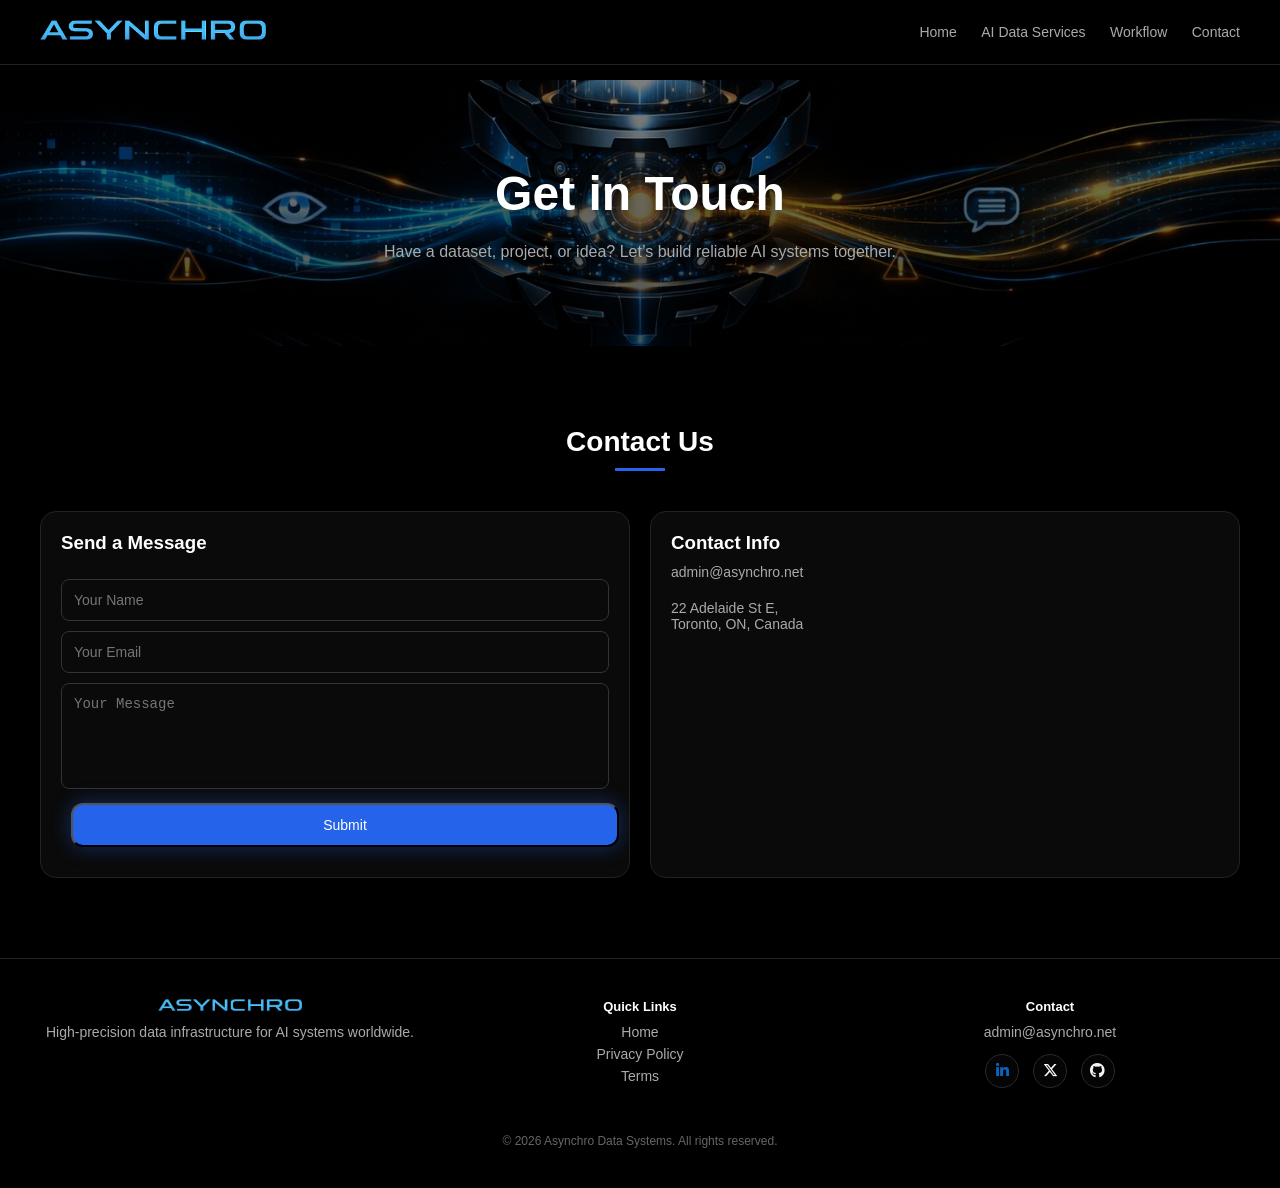
<file: contact.html>
<!DOCTYPE html>
<html lang="en">
<head>
  <meta charset="UTF-8" />
  <meta name="viewport" content="width=device-width, initial-scale=1.0" />
  <title>Contact - Asynchro Data Systems</title>
  <link rel="icon" type="image/png" href="./asynup.png" />
  <meta property="og:image" content="./asynup.png" />
  <meta property="og:type" content="website" />
  <meta name="twitter:card" content="summary_large_image" />
  <meta name="twitter:image" content="./asynup.png" />
  <link rel="stylesheet" href="style.css" />
  <link rel="stylesheet" href="https://cdnjs.cloudflare.com/ajax/libs/font-awesome/6.5.2/css/all.min.css" />
</head>
<body>

<nav>
  <a href="/">
    <img src="./asynclog.png" alt="Logo" style="height:20px;" />
  </a>
  <div>
    <a href="/" class="nav-link">Home</a>
    <a href="/#services" class="nav-link">AI Data Services</a>
    <a href="/#process" class="nav-link">Workflow</a>
    <a href="./contact.html" class="nav-link">Contact</a>
  </div>
</nav>

<section class="hero contact-hero">
  <div class="container">
    <h1>Get in Touch</h1>
    <p style="text-align:center;">
      Have a dataset, project, or idea? Let’s build reliable AI systems together.
    </p>
  </div>
</section>

<section>
  <div class="container">
    <h2>Contact Us</h2>

    <div class="grid" style="margin-top:40px;">

      <div class="card">
        <h3>Send a Message</h3>
        <form action="#" method="POST" style="margin-top:15px;">
          <input type="text" placeholder="Your Name" required />
          <input type="email" placeholder="Your Email" required />
          <textarea placeholder="Your Message" rows="5" required></textarea>
          <button type="submit" class="btn primary" style="width:100%;">Submit</button>
        </form>
      </div>

      <div class="card">
        <h3>Contact Info</h3>
        <p style="margin-top:10px;">admin@asynchro.net</p>

        <p style="margin-top:20px;">
          22 Adelaide St E,<br/>
          Toronto, ON, Canada
        </p>

        <div style="margin-top:15px;">
          <iframe 
            src="https://www.google.com/maps?q=22+Adelaide+St+E,+Toronto,+ON,+Canada&output=embed"
            width="100%" 
            height="200" 
            style="border:0; border-radius:10px;" 
            allowfullscreen="" 
            loading="lazy">
          </iframe>
        </div>

      </div>

    </div>
  </div>
</section>

<footer>
  <div class="footer-grid">

    <div class="footer-col">
      <img src="./asynclog.png" alt="Logo" style="height:12.84px; margin-bottom:10px;" />
      <p>High-precision data infrastructure for AI systems worldwide.</p>
    </div>

    <div class="footer-col">
      <h4>Quick Links</h4>
      <a href="index.html">Home</a><br/>
      <a href="policy.html">Privacy Policy</a><br/>
      <a href="terms.html">Terms</a>
    </div>

    <div class="footer-col">
      <h4>Contact</h4>
      <p>admin@asynchro.net</p>
      <div class="social-links" style="margin-top:14px;">
        <a href="#" aria-label="LinkedIn"><i class="fa-brands fa-linkedin-in" aria-hidden="true"></i></a>
        <a href="#" aria-label="X"><i class="fa-brands fa-x-twitter" aria-hidden="true"></i></a>
        <a href="#" aria-label="GitHub"><i class="fa-brands fa-github" aria-hidden="true"></i></a>
      </div>
    </div>

  </div>

  <div style="text-align:center; margin-top:40px; color:#666; font-size:12px;">
    © 2026 Asynchro Data Systems. All rights reserved.
  </div>
</footer>

</body>
</html>
</file>
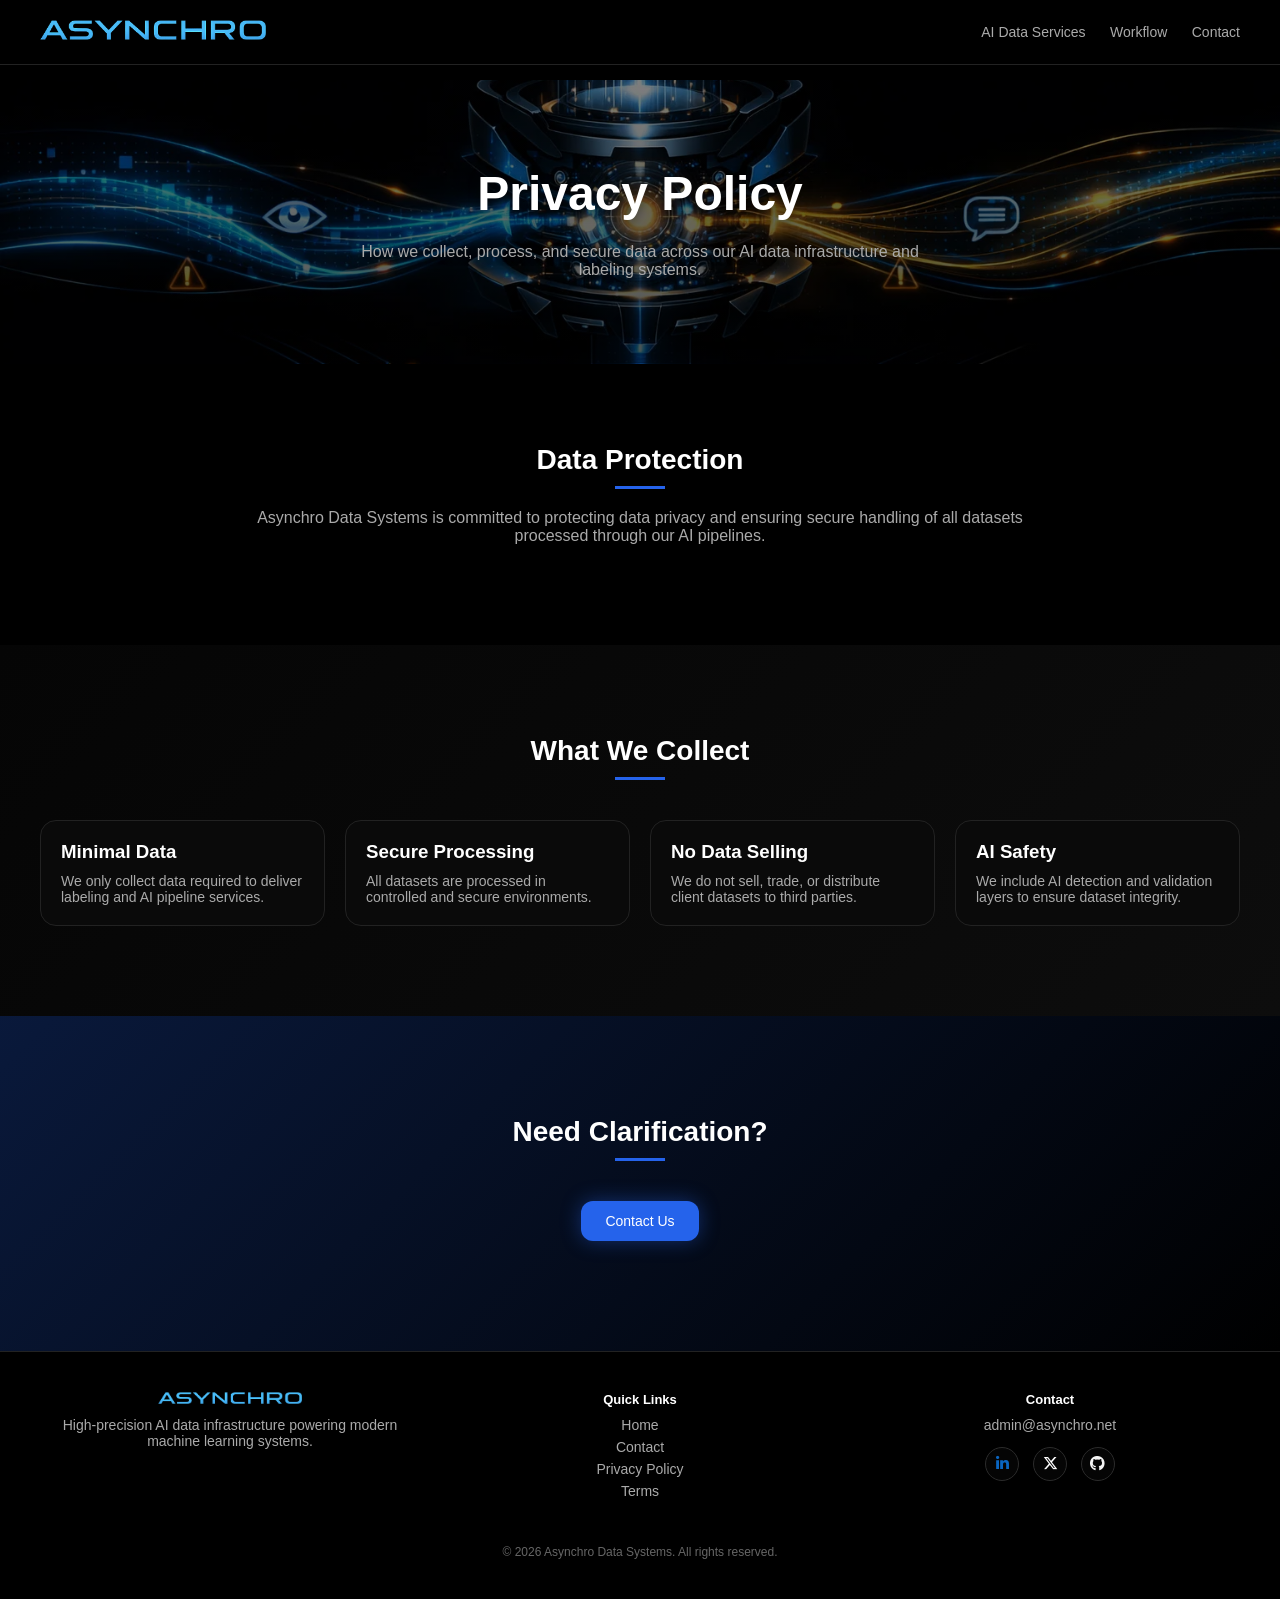
<file: policy.html>
<!DOCTYPE html>
<html lang="en">
<head>
  <meta charset="UTF-8" />
  <meta name="viewport" content="width=device-width, initial-scale=1.0" />
  <title>Privacy Policy - Asynchro Data Systems</title>
  <link rel="icon" type="image/png" href="./asynup.png" />
  <meta property="og:image" content="./asynup.png" />
  <meta property="og:type" content="website" />
  <meta name="twitter:card" content="summary_large_image" />
  <meta name="twitter:image" content="./asynup.png" />
  <link rel="stylesheet" href="style.css" />
  <link rel="stylesheet" href="https://cdnjs.cloudflare.com/ajax/libs/font-awesome/6.5.2/css/all.min.css" />
</head>
<body>

<nav>
  <a href="/">
    <img src="./asynclog.png" alt="Logo" style="height:20px;" />
  </a>
  <div>
    <a href="./index.html#services" class="nav-link">AI Data Services</a>
    <a href="./index.html#process" class="nav-link">Workflow</a>
    <a href="./contact.html" class="nav-link">Contact</a>
  </div>
</nav>

<section class="hero compact-hero">
  <div class="container">
    <h1>Privacy Policy</h1>
    <p>
      How we collect, process, and secure data across our AI data infrastructure and labeling systems.
    </p>
  </div>
</section>

<section>
  <div class="container">
    <h2>Data Protection</h2>
    <p style="color:#aaa; max-width:800px; margin:20px auto; text-align:center;">
      Asynchro Data Systems is committed to protecting data privacy and ensuring secure handling of all datasets processed through our AI pipelines.
    </p>
  </div>
</section>

<section id="services">
  <div class="container">
    <h2>What We Collect</h2>

    <div class="grid">
      <div class="card">
        <h3>Minimal Data</h3>
        <p>We only collect data required to deliver labeling and AI pipeline services.</p>
      </div>

      <div class="card">
        <h3>Secure Processing</h3>
        <p>All datasets are processed in controlled and secure environments.</p>
      </div>

      <div class="card">
        <h3>No Data Selling</h3>
        <p>We do not sell, trade, or distribute client datasets to third parties.</p>
      </div>

      <div class="card">
        <h3>AI Safety</h3>
        <p>We include AI detection and validation layers to ensure dataset integrity.</p>
      </div>
    </div>
  </div>
</section>

<section class="cta">
  <div class="container">
    <h2>Need Clarification?</h2>
    <div class="buttons">
      <a href="./contact.html" class="btn primary">Contact Us</a>
    </div>
  </div>
</section>

<footer>
  <div class="footer-grid">

    <div class="footer-col">
      <img src="./asynclog.png" alt="Logo" style="height:12.84px; margin-bottom:10px;" />
      <p>High-precision AI data infrastructure powering modern machine learning systems.</p>
    </div>

    <div class="footer-col">
      <h4>Quick Links</h4>
      <a href="./index.html">Home</a><br/>
      <a href="./contact.html">Contact</a><br/>
      <a href="./policy.html">Privacy Policy</a><br/>
      <a href="./terms.html">Terms</a>
    </div>

    <div class="footer-col">
      <h4>Contact</h4>
      <p>admin@asynchro.net</p>
      <div class="social-links" style="margin-top:14px;">
        <a href="#" aria-label="LinkedIn"><i class="fa-brands fa-linkedin-in" aria-hidden="true"></i></a>
        <a href="#" aria-label="X"><i class="fa-brands fa-x-twitter" aria-hidden="true"></i></a>
        <a href="#" aria-label="GitHub"><i class="fa-brands fa-github" aria-hidden="true"></i></a>
      </div>
    </div>

  </div>

  <div style="text-align:center; margin-top:40px; color:#666; font-size:12px;">
    © 2026 Asynchro Data Systems. All rights reserved.
  </div>
</footer>

</body>
</html>
</file>
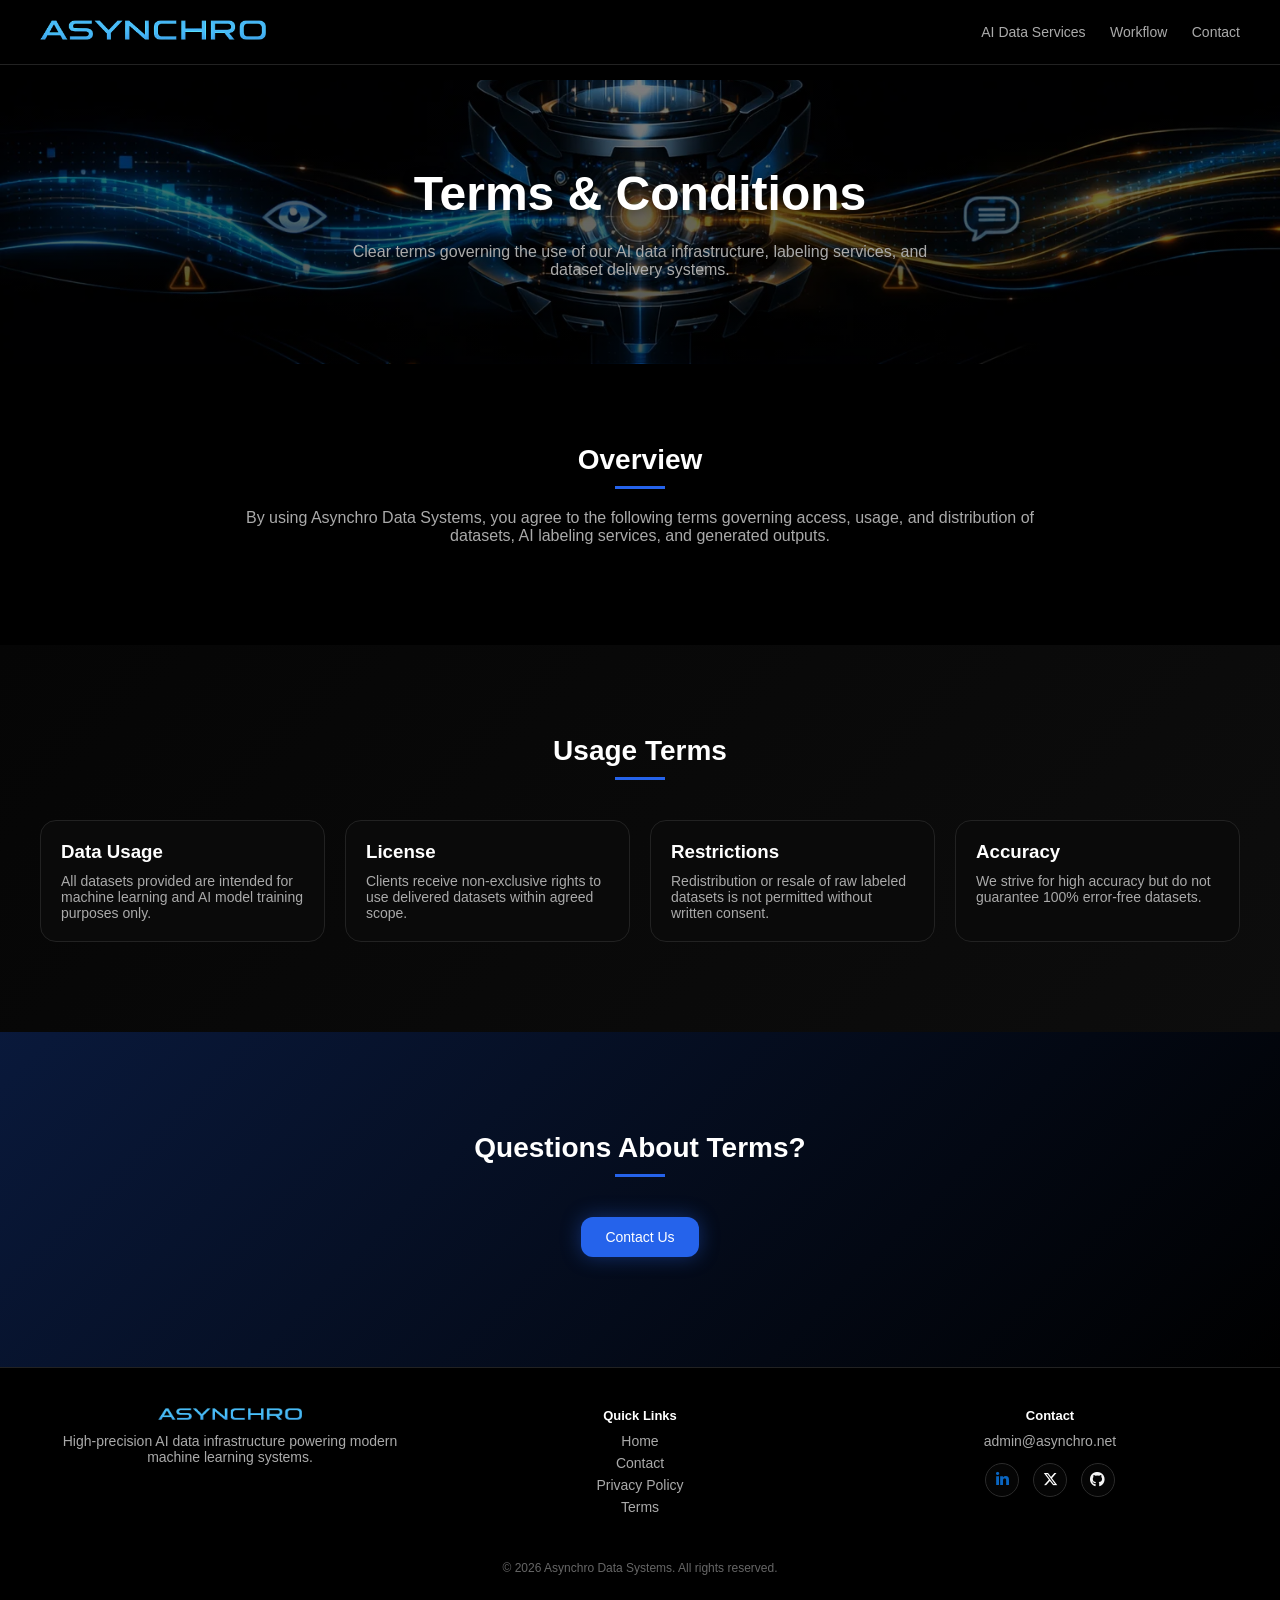
<file: terms.html>
<!DOCTYPE html>
<html lang="en">
<head>
  <meta charset="UTF-8" />
  <meta name="viewport" content="width=device-width, initial-scale=1.0" />
  <title>Terms - Asynchro Data Systems</title>
  <link rel="icon" type="image/png" href="./asynup.png" />
  <meta property="og:image" content="./asynup.png" />
  <meta property="og:type" content="website" />
  <meta name="twitter:card" content="summary_large_image" />
  <meta name="twitter:image" content="./asynup.png" />
  <link rel="stylesheet" href="style.css" />
  <link rel="stylesheet" href="https://cdnjs.cloudflare.com/ajax/libs/font-awesome/6.5.2/css/all.min.css" />
</head>
<body>

<nav>
  <a href="/">
    <img src="./asynclog.png" alt="Logo" style="height:20px;" />
  </a>
  <div>
    <a href="./index.html#services" class="nav-link">AI Data Services</a>
    <a href="./index.html#process" class="nav-link">Workflow</a>
    <a href="./contact.html" class="nav-link">Contact</a>
  </div>
</nav>

<section class="hero compact-hero">
  <div class="container">
    <h1>Terms & Conditions</h1>
    <p>
      Clear terms governing the use of our AI data infrastructure, labeling services, and dataset delivery systems.
    </p>
  </div>
</section>

<section>
  <div class="container">
    <h2>Overview</h2>
    <p style="color:#aaa; max-width:800px; margin:20px auto; text-align:center;">
      By using Asynchro Data Systems, you agree to the following terms governing access, usage, and distribution of datasets, AI labeling services, and generated outputs.
    </p>
  </div>
</section>

<section id="services">
  <div class="container">
    <h2>Usage Terms</h2>

    <div class="grid">
      <div class="card">
        <h3>Data Usage</h3>
        <p>All datasets provided are intended for machine learning and AI model training purposes only.</p>
      </div>

      <div class="card">
        <h3>License</h3>
        <p>Clients receive non-exclusive rights to use delivered datasets within agreed scope.</p>
      </div>

      <div class="card">
        <h3>Restrictions</h3>
        <p>Redistribution or resale of raw labeled datasets is not permitted without written consent.</p>
      </div>

      <div class="card">
        <h3>Accuracy</h3>
        <p>We strive for high accuracy but do not guarantee 100% error-free datasets.</p>
      </div>
    </div>
  </div>
</section>

<section class="cta">
  <div class="container">
    <h2>Questions About Terms?</h2>
    <div class="buttons">
      <a href="./contact.html" class="btn primary">Contact Us</a>
    </div>
  </div>
</section>

<footer>
  <div class="footer-grid">

    <div class="footer-col">
      <img src="./asynclog.png" alt="Logo" style="height:12.84px; margin-bottom:10px;" />
      <p>High-precision AI data infrastructure powering modern machine learning systems.</p>
    </div>

    <div class="footer-col">
      <h4>Quick Links</h4>
      <a href="./index.html">Home</a><br/>
      <a href="./contact.html">Contact</a><br/>
      <a href="./policy.html">Privacy Policy</a><br/>
      <a href="./terms.html">Terms</a>
    </div>

    <div class="footer-col">
      <h4>Contact</h4>
      <p>admin@asynchro.net</p>
      <div class="social-links" style="margin-top:14px;">
        <a href="#" aria-label="LinkedIn"><i class="fa-brands fa-linkedin-in" aria-hidden="true"></i></a>
        <a href="#" aria-label="X"><i class="fa-brands fa-x-twitter" aria-hidden="true"></i></a>
        <a href="#" aria-label="GitHub"><i class="fa-brands fa-github" aria-hidden="true"></i></a>
      </div>
    </div>

  </div>

  <div style="text-align:center; margin-top:40px; color:#666; font-size:12px;">
    © 2026 Asynchro Data Systems. All rights reserved.
  </div>
</footer>

</body>
</html>
</file>
<file: style.css>
* {
  margin: 0;
  padding: 0;
  box-sizing: border-box;
}

body {
  font-family: 'Inter', sans-serif;
  background: #000;
  color: #fff;
  padding-top: 80px;
}

:root {
  --blue: #2563eb;
  --blue-light: #3b82f6;
  --white: #ffffff;
  --black: #000000;
}

a {
  text-decoration: none;
  color: inherit;
}

nav {
  position: fixed;
  top: 0;
  left: 0;
  width: 100%;
  display: flex;
  justify-content: space-between;
  align-items: center;
  padding: 20px 40px;
  border-bottom: 1px solid #222;
  background: rgba(0, 0, 0, 0.9);
  backdrop-filter: blur(10px);
  z-index: 1000;
}

nav h1 {
  font-size: 20px;
  font-weight: 600;
}

nav div a {
  margin-left: 20px;
  font-size: 14px;
  color: #aaa;
}

section {
  padding: 80px 20px;
  width: 100%;
}

.container {
  max-width: 1200px;
  margin: 0 auto;
}

.hero {
  position: relative;
  text-align: center;
  padding: 170px 20px;
  background: linear-gradient(rgba(0,0,0,0.5), rgba(0,0,0,0.68)),
    url('./herobg.webp');
  background-size: cover;
  background-position: center;
  width: 100%;
}

.hero h1 {
  font-size: 48px;
  line-height: 1.2;
  text-shadow: 0 2px 12px rgba(0, 0, 0, 0.45);
}

.hero p {
  margin-top: 20px;
  color: #aaa;
  max-width: 600px;
  margin-left: auto;
  margin-right: auto;
  text-shadow: 0 1px 8px rgba(0, 0, 0, 0.4);
}

.contact-hero {
  padding: 85px 20px;
}

.compact-hero {
  padding: 85px 20px;
}

.buttons {
  margin-top: 30px;
}

.btn {
  padding: 12px 24px;
  border-radius: 12px;
  margin: 10px;
  display: inline-block;
  font-size: 14px;
}

.primary {
  background: var(--blue);
  color: var(--white);
  box-shadow: 0 0 20px rgba(37, 99, 235, 0.4);
}

.secondary {
  border: 1px solid var(--blue);
  color: var(--blue);
}

.grid {
  display: grid;
  grid-template-columns: repeat(auto-fit, minmax(250px, 1fr));
  gap: 20px;
  margin-top: 40px;
}

.card {
  padding: 20px;
  border: 1px solid #222;
  border-radius: 16px;
  background: #0a0a0a;
  transition: 0.3s;
  overflow: hidden;
}

.card:hover {
  transform: translateY(-6px);
  border-color: var(--blue);
  box-shadow: 0 10px 30px rgba(37, 99, 235, 0.2);
}

.card h3 {
  margin-bottom: 10px;
}

.card p {
  color: #aaa;
  font-size: 14px;
}

.card img {
  height: 160px;
  object-fit: cover;
  display: block;
}

.cta {
  text-align: center;
  background: linear-gradient(135deg, rgba(37,99,235,0.25), rgba(0,0,0,1));
  padding-top: 100px;
  padding-bottom: 100px;
}

footer {
  border-top: 1px solid #222;
  text-align: center;
  padding: 40px;
  color: #777;
  font-size: 13px;
}

.btn:hover {
  opacity: 0.95;
  transform: translateY(-2px);
}

.secondary:hover {
  background: var(--blue);
  color: var(--white);
}

h2 {
  font-size: 28px;
  margin-bottom: 10px;
  text-align: center;
}

h2::after {
  content: '';
  display: block;
  width: 50px;
  height: 3px;
  background: var(--blue);
  margin: 10px auto 0 auto;
}

/* SECTION BACKGROUNDS */

#ai-detector {
  background: linear-gradient(135deg, #050b1a, #0a1a33);
  padding-top: 90px;
  padding-bottom: 90px;
}

#pipeline {
  background: linear-gradient(135deg, #070b14, #111a2e);
  padding-top: 90px;
  padding-bottom: 90px;
}

#developers {
  background: linear-gradient(135deg, #0a0a0a, #121212);
  padding-top: 90px;
  padding-bottom: 90px;
}

#services {
  background: linear-gradient(135deg, #050505, #0d0d0d);
  padding-top: 90px;
  padding-bottom: 90px;
}

#process {
  background: linear-gradient(135deg, #0b0b0b, #141414);
  padding-top: 90px;
  padding-bottom: 90px;
}

.footer-grid {
  display: grid;
  grid-template-columns: repeat(auto-fit, minmax(200px, 1fr));
  gap: 30px;
  max-width: 1200px;
  margin: auto;
}

.footer-col h4 {
  margin-bottom: 10px;
  color: #fff;
}

.footer-col a {
  color: #aaa;
  font-size: 14px;
  display: inline-block;
  margin-bottom: 6px;
}

.footer-col a:hover {
  color: var(--blue);
}

.social-links a {
  width: 34px;
  height: 34px;
  margin-right: 10px;
  border: 1px solid #2b2b2b;
  border-radius: 999px;
  display: inline-flex;
  align-items: center;
  justify-content: center;
  font-size: 15px;
  background: rgba(255, 255, 255, 0.02);
  transition: border-color 0.2s ease, color 0.2s ease, transform 0.2s ease;
}

.social-links a:last-child {
  margin-right: 0;
}

.social-links a:hover {
  transform: translateY(-1px);
  border-color: var(--blue);
}

.social-links a[aria-label="LinkedIn"] {
  color: #0a66c2;
}

.social-links a[aria-label="X"] {
  color: #ffffff;
}

.social-links a[aria-label="GitHub"] {
  color: #f5f5f5;
}

.footer-col p {
  color: #aaa;
  font-size: 14px;
}

.footer-col input {
  width: 100%;
  padding: 10px;
  margin-top: 10px;
  border-radius: 8px;
  border: 1px solid #333;
  background: #0a0a0a;
  color: #fff;
}

.footer-col button {
  margin-top: 10px;
  padding: 10px 15px;
  width: 100%;
  border: none;
  border-radius: 8px;
  background: var(--blue);
  color: white;
  cursor: pointer;
}

.footer-col button:hover {
  opacity: 0.9;
}

.nav-link {
  position: relative;
  padding: 6px 0;
  transition: 0.3s;
}

.nav-link::after {
  content: '';
  position: absolute;
  left: 0;
  bottom: -4px;
  width: 0%;
  height: 2px;
  background: var(--blue);
  transition: 0.3s;
}

.nav-link:hover {
  color: var(--white);
}

.nav-link:hover::after {
  width: 100%;
}

form input,
form textarea {
  width: 100%;
  padding: 12px;
  margin-top: 10px;
  border-radius: 8px;
  border: 1px solid #333;
  background: #0a0a0a;
  color: #fff;
  font-size: 14px;
}

form textarea {
  resize: none;
}
</file>
